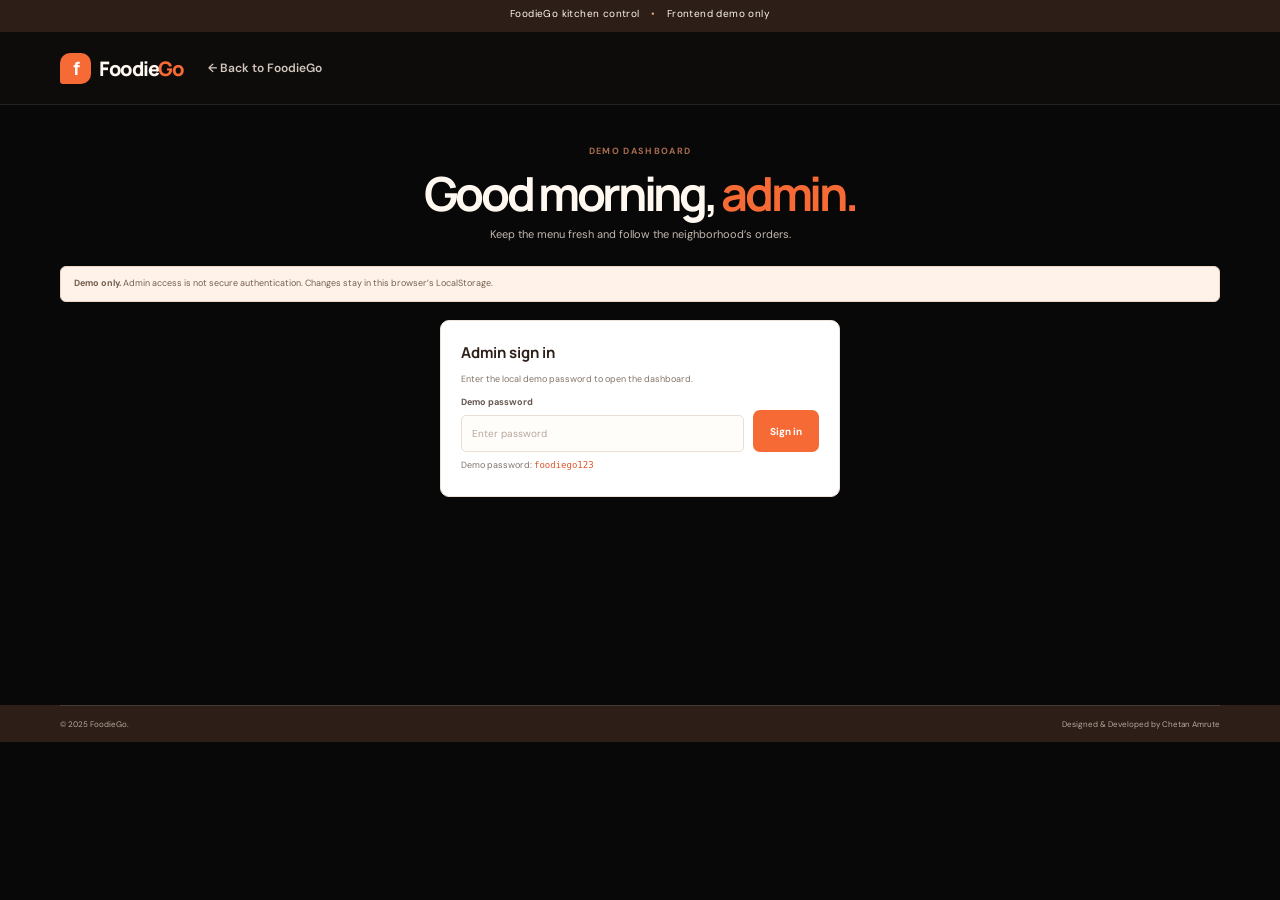
<file: admin.html>
<!doctype html>
<html lang="en">
<head><meta charset="utf-8"><meta name="viewport" content="width=device-width, initial-scale=1"><meta name="theme-color" content="#fff8f0"><title>Demo admin — FoodieGo</title><link rel="preconnect" href="https://fonts.googleapis.com"><link rel="preconnect" href="https://fonts.gstatic.com" crossorigin><link href="https://fonts.googleapis.com/css2?family=DM+Sans:wght@400;500;600;700&family=Manrope:wght@400;500;600;700;800&display=swap" rel="stylesheet"><link rel="stylesheet" href="css/style.css"><link rel="stylesheet" href="css/responsive.css"><script defer src="js/main.js"></script><script defer src="js/admin.js"></script></head>
<body><div class="topline">FoodieGo kitchen control <span>•</span> Frontend demo only</div><header class="site-header"><div class="container nav-wrap"><a class="brand" href="index.html"><span class="brand-mark">f</span>Foodie<span class="brand-go">Go</span></a><a class="back-link" href="index.html">← Back to FoodieGo</a></div></header>
<main class="container admin-main"><section class="page-intro"><span class="eyebrow">DEMO DASHBOARD</span><h1>Good morning, <em>admin.</em></h1><p>Keep the menu fresh and follow the neighborhood’s orders.</p></section><div class="admin-demo-note"><strong>Demo only.</strong> Admin access is not secure authentication. Changes stay in this browser’s LocalStorage.</div>
  <section id="admin-login" class="admin-login"><h2>Admin sign in</h2><p>Enter the local demo password to open the dashboard.</p><form id="admin-login-form"><label class="field">Demo password<input type="password" name="password" required placeholder="Enter password"></label><button class="button button-primary" type="submit">Sign in</button></form><small>Demo password: <code>foodiego123</code></small></section>
  <div id="admin-dashboard" hidden><section class="admin-section"><div class="admin-section-heading"><div><span class="eyebrow">MENU MANAGEMENT</span><h2>Your food items</h2></div><button id="admin-logout" class="button button-outline" type="button">Log out</button></div><div class="admin-columns"><form class="admin-form" id="food-form"><h3>Add a food item</h3><label class="field">Food name<input name="name" required minlength="2" maxlength="70" placeholder="e.g. Crispy chilli paneer"></label><label class="field">Description<input name="description" required minlength="5" maxlength="180" placeholder="A short, delicious description"></label><label class="field">Category<select name="category" required><option value="">Choose category</option><option>Pizza</option><option>Burgers</option><option>Biryani</option><option>Chinese</option><option>South Indian</option><option>Desserts</option><option>Drinks</option></select></label><label class="field">Price (₹)<input name="price" type="number" min="1" step="1" required placeholder="299"></label><label class="field">Restaurant<input name="restaurant" required minlength="2" placeholder="Neighborhood kitchen"></label><label class="field">Image URL<input name="image" type="url" required placeholder="https://..."></label><label class="field">Popularity (1–100)<input name="popularity" type="number" min="1" max="100" value="50" required></label><label class="admin-checkbox"><input type="checkbox" name="vegetarian"> Vegetarian</label><button class="button button-primary" type="submit">Add food <span>+</span></button></form><div class="admin-food-list-panel"><h3>Current menu <span id="admin-food-count"></span></h3><div class="admin-food-list" id="admin-food-list"></div></div></div></section>
  <section class="admin-section"><div class="admin-section-heading"><div><span class="eyebrow">FROM THE NEIGHBORHOOD</span><h2>Customer orders</h2></div><button id="clear-orders" class="button button-outline" type="button">Clear demo orders</button></div><div class="admin-orders" id="admin-orders"></div></section></div>
</main><footer class="site-footer"><div class="container footer-bottom"><span>© 2025 FoodieGo.</span><span>Designed &amp; Developed by Chetan Amrute</span></div></footer><div class="toast-region" aria-live="polite"></div></body></html>
</file>
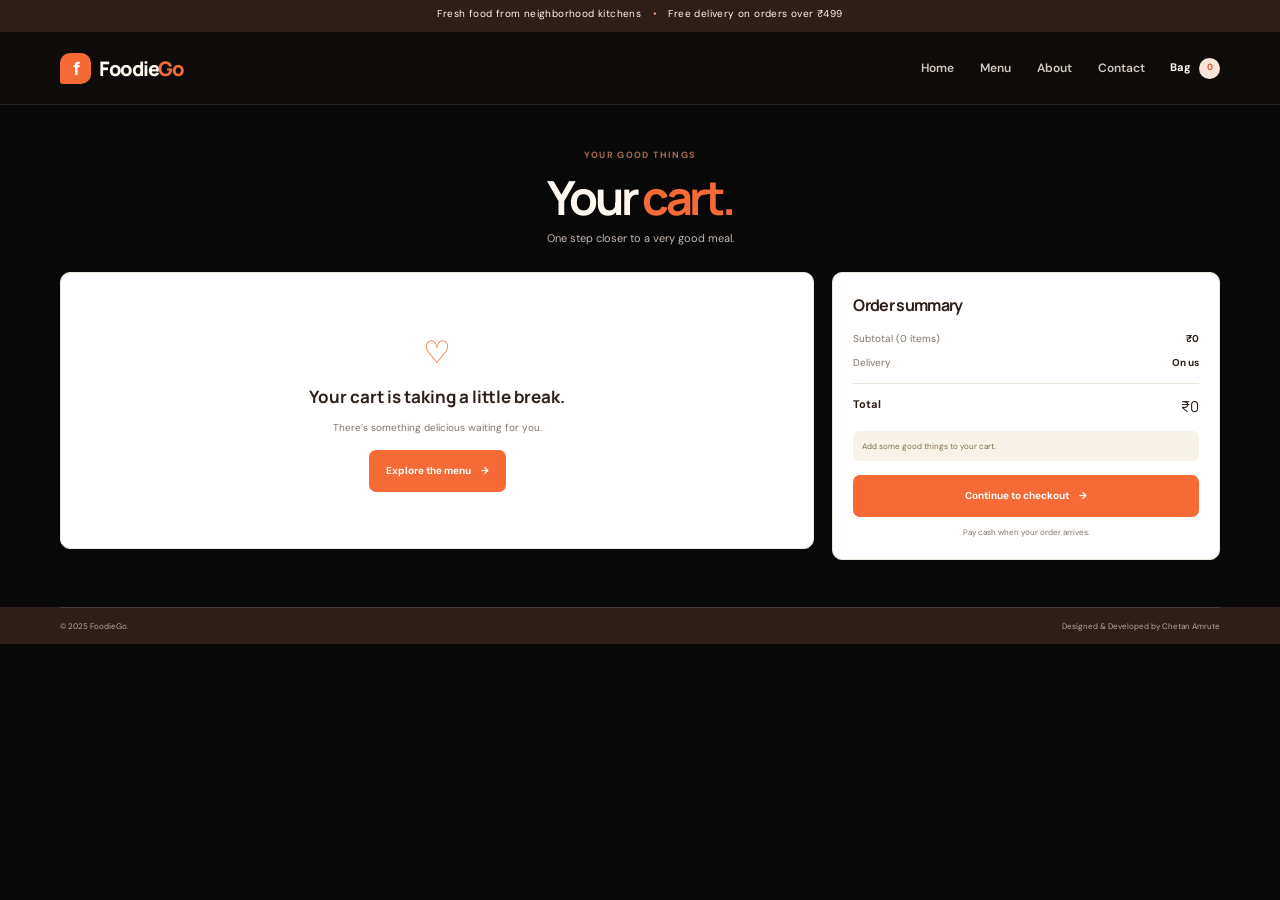
<file: cart.html>
<!doctype html>
<html lang="en">
<head><meta charset="utf-8"><meta name="viewport" content="width=device-width, initial-scale=1"><meta name="theme-color" content="#fff8f0"><title>Your cart — FoodieGo</title><link rel="preconnect" href="https://fonts.googleapis.com"><link rel="preconnect" href="https://fonts.gstatic.com" crossorigin><link href="https://fonts.googleapis.com/css2?family=DM+Sans:wght@400;500;600;700&family=Manrope:wght@400;500;600;700;800&display=swap" rel="stylesheet"><link rel="stylesheet" href="css/style.css"><link rel="stylesheet" href="css/responsive.css"><script defer src="js/main.js"></script><script defer src="js/cart.js"></script></head>
<body><div class="topline">Fresh food from neighborhood kitchens <span>•</span> Free delivery on orders over ₹499</div><header class="site-header"><div class="container nav-wrap"><a class="brand" href="index.html"><span class="brand-mark">f</span>Foodie<span class="brand-go">Go</span></a><button class="mobile-menu-toggle" type="button" aria-expanded="false" aria-label="Open navigation">☰</button><nav class="main-nav" aria-label="Main navigation"><a href="index.html">Home</a><a href="menu.html">Menu</a><a href="index.html#about">About</a><a href="index.html#contact">Contact</a></nav><div class="nav-actions"><a class="cart-shortcut active" href="cart.html">Bag <span class="cart-count">0</span></a></div></div></header>
<main class="container page-main"><section class="page-intro page-intro-small"><span class="eyebrow">YOUR GOOD THINGS</span><h1>Your <em>cart.</em></h1><p>One step closer to a very good meal.</p></section><div class="cart-layout"><section class="cart-panel"><div class="cart-panel-heading"><h2>Your items</h2><a class="text-link" href="menu.html">← Keep exploring</a></div><div class="cart-items"></div><div class="cart-empty" hidden><div class="empty-bag">♡</div><h2>Your cart is taking a little break.</h2><p>There’s something delicious waiting for you.</p><a class="button button-primary" href="menu.html">Explore the menu <span>→</span></a></div></section><aside class="cart-summary"><h2>Order summary</h2><div class="summary-lines"></div><p class="delivery-hint"></p><a class="button button-primary button-wide checkout-link" href="checkout.html">Continue to checkout <span>→</span></a><p class="secure-note">Pay cash when your order arrives.</p></aside></div></main>
<footer class="site-footer"><div class="container footer-bottom"><span>© 2025 FoodieGo.</span><span>Designed &amp; Developed by Chetan Amrute</span></div></footer><div class="toast-region" aria-live="polite"></div></body></html>
</file>
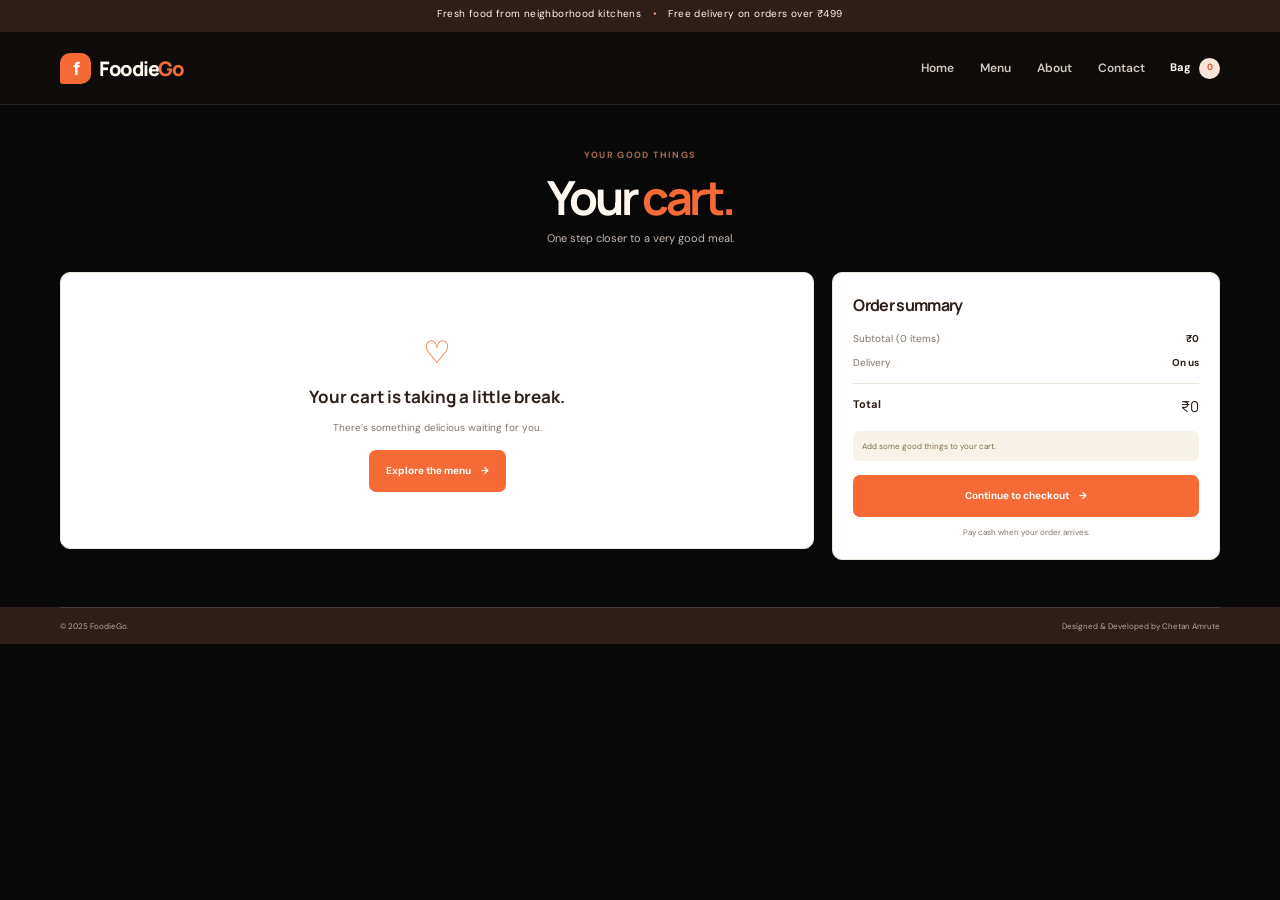
<file: checkout.html>
<!doctype html>
<html lang="en">
<head><meta charset="utf-8"><meta name="viewport" content="width=device-width, initial-scale=1"><meta name="theme-color" content="#fff8f0"><title>Checkout — FoodieGo</title><link rel="preconnect" href="https://fonts.googleapis.com"><link rel="preconnect" href="https://fonts.gstatic.com" crossorigin><link href="https://fonts.googleapis.com/css2?family=DM+Sans:wght@400;500;600;700&family=Manrope:wght@400;500;600;700;800&display=swap" rel="stylesheet"><link rel="stylesheet" href="css/style.css"><link rel="stylesheet" href="css/responsive.css"><script defer src="js/main.js"></script><script defer src="js/checkout.js"></script></head>
<body><div class="topline">Fresh food from neighborhood kitchens <span>•</span> Free delivery on orders over ₹499</div><header class="site-header"><div class="container nav-wrap"><a class="brand" href="index.html"><span class="brand-mark">f</span>Foodie<span class="brand-go">Go</span></a><button class="mobile-menu-toggle" type="button" aria-expanded="false" aria-label="Open navigation">☰</button><nav class="main-nav" aria-label="Main navigation"><a href="index.html">Home</a><a href="menu.html">Menu</a><a href="index.html#about">About</a><a href="index.html#contact">Contact</a></nav><div class="nav-actions"><a class="cart-shortcut" href="cart.html">Bag <span class="cart-count">0</span></a></div></div></header>
<main class="container page-main"><section class="page-intro page-intro-small"><span class="eyebrow">ALMOST THERE</span><h1>Make it a <em>good one.</em></h1><p>Tell us where to bring the good stuff.</p></section><div class="checkout-layout"><form class="checkout-form" id="checkout-form" novalidate><div class="form-section-title"><span class="step-number">01</span><div><h2>Delivery details</h2><p>We’ll get your order to the right place.</p></div></div><div class="form-grid"><label class="field full-field">Full name<input type="text" name="name" autocomplete="name" required minlength="2" placeholder="Your name"><span class="field-error"></span></label><label class="field">Mobile number<input type="tel" name="phone" autocomplete="tel" required pattern="[\d\+\(\)\s\-]{10,15}" placeholder="+91 98765 43210"><span class="field-error"></span></label><label class="field">Email address <span class="optional">(optional)</span><input type="email" name="email" autocomplete="email" placeholder="you@example.com"><span class="field-error"></span></label><label class="field full-field">Delivery address<textarea name="address" autocomplete="street-address" rows="3" required minlength="10" placeholder="House / flat, street, area, landmark"></textarea><span class="field-error"></span></label><div class="payment-choice"><span class="payment-icon">₹</span><span><strong>Cash on delivery</strong><small>Pay when your delicious order arrives.</small></span><span class="selected-check">✓</span></div></div><button class="button button-primary button-wide place-order-button" type="submit">Place your order <span>→</span></button><p class="demo-payment-note">Frontend demo only — no online payment is collected.</p></form><aside class="cart-summary checkout-summary"><h2>Your order</h2><div class="checkout-items"></div><div class="summary-lines"></div><a class="text-link back-to-cart" href="cart.html">← Edit your cart</a></aside></div><section class="confirmation-panel" hidden aria-live="polite"><div class="confirmation-mark">✓</div><span class="eyebrow">ORDER CONFIRMED</span><h2>Thank you, <span class="confirmation-name"></span>!</h2><p>Your order <strong class="confirmation-number"></strong> is on its way to the kitchen.</p><p class="confirmation-order-details"></p><a class="button button-primary" href="index.html">Back to FoodieGo <span>→</span></a></section></main>
<footer class="site-footer"><div class="container footer-bottom"><span>© 2025 FoodieGo.</span><span>Designed &amp; Developed by Chetan Amrute</span></div></footer><div class="toast-region" aria-live="polite"></div></body></html>
</file>
<file: css/style.css>
:root {
  --orange: #f66b35; --orange-dark: #df562b; --cream: #fff8f0; --cream-deep: #f7ede2;
  --brown: #2d1e17; --muted: #82746a; --line: #eee3d9; --green: #35734d;
  --shadow: 0 12px 34px rgba(45,30,23,.08); --heading: "Manrope", sans-serif; --body: "DM Sans", sans-serif;
}
* { box-sizing: border-box; }
html { scroll-behavior: smooth; scroll-padding-top: 90px; }
body { margin: 0; color: var(--brown); background: var(--cream); font: 15px/1.55 var(--body); -webkit-font-smoothing: antialiased; }
a { color: inherit; text-decoration: none; } img { display: block; max-width: 100%; }
button, input, textarea, select { font: inherit; } button, a, select { -webkit-tap-highlight-color: transparent; } button { color: inherit; }
.container { width: min(1160px, calc(100% - 56px)); margin-inline: auto; }
.topline { min-height: 32px; padding: 6px 15px; background: var(--brown); color: #fff8f0; text-align: center; font-size: 10px; letter-spacing: .04em; }.topline span { margin: 0 8px; color: #f4a47d; }
.site-header { position: sticky; z-index: 20; top: 0; border-bottom: 1px solid rgba(45,30,23,.07); background: rgba(255,248,240,.95); backdrop-filter: blur(13px); }.nav-wrap { min-height: 72px; display: flex; align-items: center; gap: 25px; }
.brand { display: inline-flex; align-items: center; gap: 6px; flex: 0 0 auto; font: 800 20px var(--heading); letter-spacing: -.075em; white-space: nowrap; }.brand-mark { width: 31px; height: 31px; display: grid; place-items: center; margin-right: 2px; border-radius: 10px 10px 10px 3px; background: var(--orange); color: #fff; font-size: 18px; letter-spacing: -.06em; }.brand-go { margin-left: -6px; color: var(--orange); }.brand-light { color: #fff8f0; }.brand-light .brand-go { color: #ff9a72; }
.main-nav { display: flex; align-items: center; gap: 26px; margin-left: auto; }.main-nav a, .back-link { color: #71635b; font-size: 12px; font-weight: 600; transition: color .18s ease; }.main-nav a:hover, .main-nav a.active, .back-link:hover { color: var(--orange-dark); }
.nav-actions { display: flex; align-items: center; gap: 15px; }.header-search { width: 192px; gap: 4px; padding: 3px 4px 3px 8px; border-radius: 7px; background: white; box-shadow: none; }.header-search > span { color: #a79a90; font-size: 18px; }.header-search input { font-size: 9px; }.header-search button { width: 27px; height: 27px; border: 0; border-radius: 5px; background: #fff0e7; color: var(--orange-dark); cursor: pointer; }
.cart-shortcut { display: inline-flex; align-items: center; gap: 8px; font-size: 11px; font-weight: 700; white-space: nowrap; }.cart-count { min-width: 21px; height: 21px; display: inline-grid; place-items: center; padding-inline: 5px; border-radius: 50px; background: #fae5d8; color: var(--orange-dark); font-size: 9px; }.mobile-menu-toggle { display: none; }
.hero { min-height: 480px; display: grid; grid-template-columns: 1fr 1.03fr; align-items: center; gap: 35px; padding-block: 38px 45px; }.hero-copy { position: relative; z-index: 1; padding-left: 8px; }.eyebrow { color: #a76b4d; font-size: 9px; font-weight: 700; letter-spacing: .15em; }.eyebrow-dot { width: 7px; height: 7px; display: inline-block; margin-right: 6px; border-radius: 50%; background: var(--orange); vertical-align: 1px; }
h1, h2, h3 { font-family: var(--heading); }.hero h1 { margin: 16px 0 12px; font-size: clamp(47px,5.2vw,68px); font-weight: 700; letter-spacing: -.078em; line-height: 1.06; }.hero h1 em, h1 em, h2 em { color: var(--orange); font-style: normal; }.hero-copy > p { max-width: 410px; margin: 0 0 22px; color: var(--muted); font-size: 13px; }
.search-form { display: flex; align-items: center; gap: 9px; padding: 6px; border: 1px solid var(--line); border-radius: 10px; background: #fff; box-shadow: 0 7px 22px rgba(45,30,23,.045); }.search-form > span { padding-left: 7px; color: #a79a90; font-size: 22px; line-height: 1; }.search-form input { min-width: 0; flex: 1; border: 0; outline: 0; background: transparent; color: var(--brown); font-size: 10px; }.search-form input::placeholder { color: #a99b91; }.hero-search { max-width: 465px; }
.button { min-height: 42px; display: inline-flex; align-items: center; justify-content: center; gap: 10px; padding: 0 16px; border: 1px solid transparent; border-radius: 7px; cursor: pointer; font-size: 10px; font-weight: 700; transition: transform .18s ease, background .18s ease, border-color .18s ease; }.button:hover { transform: translateY(-2px); }.button-primary { background: var(--orange); color: #fff; }.button-primary:hover { background: var(--orange-dark); }.button-light { background: white; color: var(--brown); }.button-outline { border-color: #e5d9cd; background: transparent; color: var(--brown); }.button-outline:hover { border-color: var(--orange); color: var(--orange-dark); }.button-wide { width: 100%; }
.hero-social-proof { display: flex; align-items: center; gap: 9px; margin-top: 20px; color: var(--muted); font-size: 9px; }.hero-rating { color: #9b653b; font-weight: 700; }
.hero-art { position: relative; min-width: 0; height: 370px; }.hero-art-glow { position: absolute; inset: 3% 3% 2% 2%; border-radius: 46% 54% 46% 54%/49% 46% 54% 51%; background: #f2e0cd; transform: rotate(4deg); }.hero-art canvas { position: relative; z-index: 1; width: 100%; height: 100%; display: block; cursor: grab; }.hero-art canvas:active { cursor: grabbing; }.canvas-fallback { position: absolute; z-index: 0; inset: 0; display: grid; place-items: center; font-size: 150px; }.canvas-fallback span { filter: drop-shadow(0 15px 12px rgba(85,47,19,.17)); }.hero-art.three-ready .canvas-fallback { visibility: hidden; }.hero-sticker { position: absolute; z-index: 2; top: 21px; right: 7px; width: 69px; height: 69px; display: grid; align-content: center; justify-items: center; border: 1px dashed white; border-radius: 50%; background: var(--orange); color: white; line-height: 1.1; transform: rotate(9deg); }.hero-sticker strong { font: 15px var(--heading); }.hero-sticker span { font-size: 8px; }.hero-sticker b { position: absolute; right: -9px; bottom: -3px; color: var(--brown); font-size: 20px; }.hero-caption { position: absolute; z-index: 2; bottom: 11px; left: 10px; display: flex; align-items: center; gap: 9px; padding: 10px 13px; border: 1px solid rgba(255,255,255,.65); border-radius: 8px; background: rgba(255,255,255,.94); box-shadow: var(--shadow); }.caption-icon { width: 27px; height: 27px; display: grid; place-items: center; border-radius: 50%; background: #fff0e7; color: var(--orange); }.hero-caption strong, .hero-caption small { display: block; }.hero-caption strong { font-size: 9px; }.hero-caption small { color: var(--muted); font-size: 8px; }
.section { padding-block: 51px; }.section-heading { display: flex; align-items: end; justify-content: space-between; gap: 20px; margin-bottom: 22px; }.section-heading h2 { margin: 5px 0 0; font-size: 27px; letter-spacing: -.06em; line-height: 1.2; }.text-link { color: var(--orange-dark); font-size: 10px; font-weight: 700; white-space: nowrap; }.text-link span { margin-left: 4px; }
.category-grid { display: grid; grid-template-columns: repeat(7,minmax(0,1fr)); gap: 16px; }.category-card { min-width: 0; text-align: center; }.category-card img { width: 100%; aspect-ratio: 1; object-fit: cover; border-radius: 50%; transition: transform .22s ease, box-shadow .22s ease; }.category-card:hover img { transform: translateY(-4px); box-shadow: 0 10px 20px rgba(45,30,23,.15); }.category-card span { display: block; margin-top: 8px; font-size: 10px; font-weight: 700; }
.soft-section { background: #fbf1e7; }.food-grid { display: grid; grid-template-columns: repeat(4,minmax(0,1fr)); gap: 16px; }.food-card { overflow: hidden; border: 1px solid rgba(45,30,23,.06); border-radius: 10px; background: #fff; transition: transform .2s ease, box-shadow .2s ease; animation: fade-up .3s ease both; }.food-card:hover { transform: translateY(-3px); box-shadow: var(--shadow); }.food-image { position: relative; height: 155px; background: var(--cream-deep); }.food-image img { width: 100%; height: 100%; object-fit: cover; }.food-tag { position: absolute; top: 8px; left: 8px; padding: 4px 6px; border-radius: 4px; background: rgba(255,255,255,.95); color: var(--green); font-size: 7px; font-weight: 700; }.food-tag.non-veg { color: #b94d39; }.food-body { padding: 10px 11px 11px; }.food-title-row, .food-card-footer { display: flex; align-items: center; justify-content: space-between; gap: 7px; }.food-title-row h3 { margin: 0; font-size: 11px; letter-spacing: -.03em; }.food-rating { color: var(--green); font-size: 9px; font-weight: 700; white-space: nowrap; }.food-description { min-height: 30px; margin: 5px 0 9px; color: var(--muted); font-size: 8px; line-height: 1.5; }.food-card-footer { padding-top: 8px; border-top: 1px solid #f1ebe5; }.food-price { font: 800 13px var(--heading); }.add-button { min-height: 29px; padding: 0 9px; border: 1px solid #f1c8b4; border-radius: 5px; background: #fff8f3; color: var(--orange-dark); cursor: pointer; font-size: 8px; font-weight: 700; transition: background .18s ease; }.add-button:hover { background: #ffede2; }.loading-message, .empty-results { grid-column: 1/-1; padding: 25px; color: var(--muted); text-align: center; font-size: 11px; }
.restaurant-section .section-lead { max-width: 270px; margin: 0 0 2px; color: var(--muted); font-size: 10px; }.restaurant-grid { display: grid; grid-template-columns: repeat(3,minmax(0,1fr)); gap: 17px; }.restaurant-card { overflow: hidden; border: 1px solid rgba(45,30,23,.06); border-radius: 10px; background: white; transition: transform .2s ease, box-shadow .2s ease; }.restaurant-card:hover { transform: translateY(-3px); box-shadow: var(--shadow); }.restaurant-card > img { width: 100%; height: 158px; object-fit: cover; }.restaurant-card-body { padding: 12px 13px 14px; }.restaurant-meta { display: flex; justify-content: space-between; color: var(--muted); font-size: 9px; }.restaurant-meta span:first-child { color: var(--green); font-weight: 700; }.restaurant-card h3 { margin: 6px 0 2px; font-size: 13px; }.restaurant-card p { margin: 0 0 9px; color: var(--muted); font-size: 9px; }.restaurant-card a { color: var(--orange-dark); font-size: 9px; font-weight: 700; }
.promo-banner { min-height: 286px; display: grid; grid-template-columns: 1.1fr .8fr; align-items: center; overflow: hidden; margin: 5px auto 10px; padding: 30px 46px; border-radius: 13px; background: #f4e0ce; }.promo-banner h2 { margin: 8px 0; font-size: 33px; letter-spacing: -.065em; line-height: 1.14; }.promo-banner p { max-width: 355px; margin-bottom: 15px; color: #7d665a; font-size: 10px; }.promo-photo { position: relative; height: 225px; }.promo-photo img { width: 85%; height: 100%; margin-left: auto; border-radius: 48% 48% 10px 10px; object-fit: cover; transform: rotate(2deg); }.promo-sticker { position: absolute; top: -4px; left: 1px; width: 60px; height: 60px; display: grid; align-content: center; border: 1px dashed white; border-radius: 50%; background: var(--orange); color: white; text-align: center; font: 800 16px/1 var(--heading); transform: rotate(-10deg); }.promo-sticker small { font-size: 8px; letter-spacing: .13em; }
.testimonial-section { display: grid; grid-template-columns: 1.3fr .7fr; align-items: center; gap: 55px; padding-block: 64px; }.stars { margin-top: 8px; color: #e6a13d; font-size: 12px; letter-spacing: .13em; }.testimonial-copy blockquote { max-width: 620px; margin: 10px 0 17px; font: 600 18px/1.5 var(--heading); letter-spacing: -.035em; }.reviewer { display: flex; align-items: center; gap: 9px; }.reviewer-avatar { width: 31px; height: 31px; display: grid; place-items: center; border-radius: 50%; background: #f1d4bf; color: #754c35; font-weight: 700; }.reviewer strong, .reviewer small { display: block; }.reviewer strong { font-size: 9px; }.reviewer small { color: var(--muted); font-size: 8px; }.testimonial-score { padding: 15px 25px; border-left: 1px solid var(--line); text-align: center; }.testimonial-score > strong { display: block; font: 44px var(--heading); letter-spacing: -.07em; }.testimonial-score > strong span { color: var(--muted); font-size: 17px; }.testimonial-score .stars { margin-top: 1px; }.testimonial-score p { margin: 8px 0 0; color: var(--muted); font-size: 9px; }
.site-footer { background: var(--brown); color: #fff8f0; }.footer-main { display: grid; grid-template-columns: 1.1fr .65fr .9fr 1.1fr; gap: 32px; padding-block: 37px 29px; }.footer-main > div:first-child p { margin: 12px 0 0; color: #c6b7ad; font-size: 9px; line-height: 1.7; }.footer-links { display: flex; flex-direction: column; align-items: start; gap: 7px; color: #c6b7ad; font-size: 9px; }.footer-links strong { margin-bottom: 3px; color: #fff; font: 10px var(--heading); }.footer-links a:hover { color: white; }.footer-note { padding-left: 20px; border-left: 1px solid rgba(255,255,255,.13); }.footer-note .eyebrow { color: #efa17a; font-size: 8px; }.footer-note p { max-width: 225px; margin: 7px 0; color: #f3e7dd; font: 600 12px/1.5 var(--heading); }.footer-bottom { display: flex; justify-content: space-between; gap: 14px; padding-block: 12px; border-top: 1px solid rgba(255,255,255,.12); color: #b8a99e; font-size: 8px; }
.page-main { min-height: 430px; padding-block: 37px 47px; }.page-intro { margin-bottom: 23px; text-align: center; }.page-intro h1 { margin: 6px 0; font-size: clamp(35px,4vw,47px); letter-spacing: -.07em; line-height: 1.12; }.page-intro p { margin: 0; color: var(--muted); font-size: 11px; }.page-intro-small { margin-bottom: 25px; }.menu-search { max-width: 660px; margin: 0 auto 29px; }.menu-search .button { min-width: 85px; }.menu-section { margin-top: 25px; }.menu-heading { align-items: center; }.menu-heading h2 { font-size: 22px; }.menu-controls { display: flex; gap: 9px; }.select-control { display: flex; align-items: center; gap: 7px; color: var(--muted); font-size: 9px; white-space: nowrap; }.select-control select { padding: 7px 21px 7px 8px; border: 1px solid var(--line); border-radius: 6px; background: white; color: var(--brown); font-size: 9px; }.menu-status { min-height: 16px; margin: 12px 0 7px; color: var(--muted); font-size: 9px; }
.category-filters { display: flex; flex-wrap: wrap; gap: 7px; }.filter-chip { min-height: 32px; padding: 0 12px; border: 1px solid #e8ded4; border-radius: 30px; background: transparent; color: #786b61; cursor: pointer; font-size: 9px; font-weight: 600; transition: .18s ease; }.filter-chip:hover, .filter-chip.active { border-color: var(--orange); background: #fff0e7; color: var(--orange-dark); }
.cart-layout, .checkout-layout { display: grid; grid-template-columns: minmax(0,1.4fr) minmax(270px,.72fr); align-items: start; gap: 18px; }.cart-panel, .cart-summary, .checkout-form { padding: 20px; border: 1px solid var(--line); border-radius: 10px; background: white; }.cart-panel-heading { display: flex; align-items: center; justify-content: space-between; gap: 10px; padding-bottom: 12px; border-bottom: 1px solid #f1ebe5; }.cart-panel-heading h2, .cart-summary > h2, .checkout-summary > h2 { margin: 0; font-size: 16px; letter-spacing: -.04em; }.cart-panel-heading .text-link { font-size: 9px; }.cart-item { display: grid; grid-template-columns: 68px 1fr auto; align-items: center; gap: 11px; padding: 13px 0; border-bottom: 1px solid #f1ebe5; }.cart-item-image { width: 68px; height: 63px; border-radius: 6px; object-fit: cover; }.cart-item h3 { margin: 0 0 3px; font-size: 10px; }.cart-item p { margin: 0; color: var(--muted); font-size: 9px; }.cart-item-total { text-align: right; font-size: 10px; font-weight: 700; white-space: nowrap; }.quantity-control { display: inline-flex; align-items: center; gap: 8px; margin-top: 7px; padding: 2px; border: 1px solid var(--line); border-radius: 5px; }.quantity-control button { width: 21px; height: 21px; border: 0; border-radius: 4px; background: #faf3eb; cursor: pointer; }.quantity-control span { min-width: 9px; text-align: center; font-size: 9px; font-weight: 700; }.remove-item { display: block; margin: 4px 0 0 auto; padding: 0; border: 0; background: transparent; color: #9b8070; cursor: pointer; font-size: 8px; }.cart-summary { position: sticky; top: 95px; }.summary-lines { margin-top: 13px; }.summary-row { display: flex; justify-content: space-between; gap: 12px; margin: 9px 0; color: var(--muted); font-size: 10px; }.summary-row strong { color: var(--brown); }.summary-row.total { margin-top: 12px; padding-top: 12px; border-top: 1px solid var(--line); color: var(--brown); font-size: 11px; font-weight: 700; }.summary-row.total strong { font: 15px var(--heading); }.delivery-hint { margin: 14px 0; padding: 9px; border-radius: 6px; background: #f7f3e8; color: #7d7048; font-size: 8px; }.secure-note { margin: 9px 0 0; color: var(--muted); text-align: center; font-size: 8px; }.cart-empty { padding: 36px 10px; text-align: center; }.cart-empty h2 { margin: 7px 0; font-size: 17px; }.cart-empty p { margin-bottom: 14px; color: var(--muted); font-size: 10px; }.empty-bag { color: var(--orange); font-size: 31px; }
.checkout-layout { grid-template-columns: minmax(0,1.2fr) minmax(270px,.76fr); }.checkout-form .form-section-title { display: flex; align-items: center; gap: 10px; margin-bottom: 15px; }.step-number { width: 27px; height: 27px; display: grid; place-items: center; border-radius: 50%; background: #fff0e7; color: var(--orange-dark); font-size: 9px; font-weight: 700; }.form-section-title h2 { margin: 0; font-size: 15px; }.form-section-title p { margin: 2px 0 0; color: var(--muted); font-size: 9px; }.form-grid { display: grid; grid-template-columns: 1fr 1fr; gap: 8px 11px; }.full-field { grid-column: 1/-1; }.field { display: block; color: #65584f; font-size: 9px; font-weight: 700; }.field input, .field textarea { width: 100%; margin-top: 5px; padding: 10px; border: 1px solid #e8ded4; border-radius: 5px; outline: none; background: #fffdfa; color: var(--brown); font-size: 10px; font-weight: 400; resize: vertical; }.field input:focus, .field textarea:focus { border-color: var(--orange); }.field input::placeholder, .field textarea::placeholder { color: #b5a69c; }.field-error { display: block; color: #bd493b; font-size: 8px; }.optional { color: #a99a90; font-weight: 400; }.payment-choice { grid-column: 1/-1; display: flex; align-items: center; gap: 9px; padding: 10px; border: 1px solid #f2c6af; border-radius: 6px; background: #fff8f3; }.payment-icon { width: 26px; height: 26px; display: grid; place-items: center; border-radius: 5px; background: white; color: var(--orange-dark); font-weight: 700; }.payment-choice > span:nth-child(2) { flex: 1; }.payment-choice strong, .payment-choice small { display: block; }.payment-choice strong { font-size: 9px; }.payment-choice small { color: var(--muted); font-size: 8px; }.selected-check { color: var(--green); font-weight: 700; }.place-order-button { margin-top: 16px; }.demo-payment-note { margin: 8px 0 0; color: var(--muted); text-align: center; font-size: 8px; }.checkout-summary { position: sticky; top: 95px; }.checkout-item { display: flex; align-items: center; gap: 9px; padding: 10px 0; border-bottom: 1px solid #f1ebe5; }.checkout-item img { width: 43px; height: 42px; border-radius: 5px; object-fit: cover; }.checkout-item span { flex: 1; }.checkout-item strong, .checkout-item small { display: block; }.checkout-item strong { font-size: 9px; }.checkout-item small { color: var(--muted); font-size: 8px; }.checkout-item b { font-size: 9px; }.back-to-cart { display: inline-block; margin-top: 13px; font-size: 9px; }
.confirmation-panel { max-width: 540px; margin: 20px auto; padding: 31px; border: 1px solid #d6e8d8; border-radius: 12px; background: #f3faf2; text-align: center; }.confirmation-panel[hidden] { display: none; }.confirmation-mark { width: 43px; height: 43px; display: grid; place-items: center; margin: 0 auto 11px; border-radius: 50%; background: #e1f1df; color: var(--green); font-size: 20px; }.confirmation-panel h2 { margin: 5px 0; font-size: 22px; }.confirmation-panel p { margin: 5px 0; color: var(--muted); font-size: 10px; }.confirmation-order-details { margin-bottom: 16px !important; }
.admin-main { min-height: 600px; padding-block: 33px 55px; }.admin-demo-note { margin: 0 auto 18px; padding: 10px 13px; border: 1px solid #efd6c7; border-radius: 6px; background: #fff3e9; color: #755e50; font-size: 9px; }.admin-login { max-width: 400px; margin-inline: auto; padding: 20px; border: 1px solid var(--line); border-radius: 9px; background: white; }.admin-login h2 { margin: 0; font-size: 15px; }.admin-login > p, .admin-login > small { color: var(--muted); font-size: 9px; }.admin-login form { display: flex; align-items: end; gap: 9px; }.admin-login .field { flex: 1; }.admin-login > small code { color: var(--orange-dark); }.admin-section { margin-bottom: 18px; padding: 18px; border: 1px solid var(--line); border-radius: 9px; background: white; }.admin-section-heading { display: flex; align-items: center; justify-content: space-between; gap: 12px; margin-bottom: 14px; }.admin-section-heading h2 { margin: 3px 0 0; font-size: 16px; }.admin-section-heading .button { min-height: 33px; }.admin-columns { display: grid; grid-template-columns: minmax(230px,.75fr) 1.25fr; gap: 20px; }.admin-form { padding: 13px; border: 1px solid #f0e8e0; border-radius: 7px; background: #fffdfa; }.admin-form h3, .admin-food-list-panel h3 { margin: 0 0 11px; font-size: 12px; }.admin-form .field { margin-bottom: 8px; }.admin-form .field input, .admin-form .field select { padding: 8px; }.admin-checkbox { display: flex; align-items: center; gap: 6px; margin: 7px 0 12px; color: var(--green); font-size: 9px; }.admin-food-list-panel h3 span { color: var(--muted); font-size: 9px; font-weight: 400; }.admin-food-list { max-height: 510px; overflow: auto; }.admin-food-row { display: grid; grid-template-columns: 43px 1fr auto auto; align-items: center; gap: 9px; padding: 8px 0; border-bottom: 1px solid #f1ebe5; }.admin-food-row img { width: 43px; height: 40px; border-radius: 5px; object-fit: cover; }.admin-food-row strong, .admin-food-row small { display: block; }.admin-food-row strong { font-size: 9px; }.admin-food-row small { color: var(--muted); font-size: 8px; }.admin-food-row > span { font-size: 9px; font-weight: 700; }.delete-food { padding: 5px 7px; border: 1px solid #f0d7d0; border-radius: 4px; background: #fff7f4; color: #aa4937; cursor: pointer; font-size: 8px; }.admin-orders { display: grid; gap: 8px; }.admin-order { display: grid; grid-template-columns: 1fr 1fr auto auto; align-items: center; gap: 10px; padding: 10px; border: 1px solid #f0e8e0; border-radius: 6px; }.admin-order strong, .admin-order small { display: block; }.admin-order strong { font-size: 9px; }.admin-order small, .admin-order-items { color: var(--muted); font-size: 8px; }.admin-order select { padding: 6px; border: 1px solid var(--line); border-radius: 5px; background: white; font-size: 8px; }
.toast-region { position: fixed; z-index: 50; right: 18px; bottom: 18px; display: grid; gap: 7px; }.toast { max-width: min(350px,calc(100vw - 32px)); padding: 11px 14px; border-radius: 7px; background: var(--brown); box-shadow: var(--shadow); color: white; font-size: 10px; animation: fade-up .2s ease both; }.toast.error { background: #a83d31; }.sr-only { position: absolute; width: 1px; height: 1px; overflow: hidden; clip: rect(0,0,0,0); white-space: nowrap; clip-path: inset(50%); }
[hidden] { display: none !important; }:focus-visible { outline: 3px solid rgba(246,107,53,.42); outline-offset: 3px; }
@keyframes fade-up { from { opacity: 0; transform: translateY(7px); } to { opacity: 1; transform: translateY(0); } }

/* Dark page theme; white cards keep their original, easy-to-read surfaces. */
body { background: #080808; color: #fff8f0; }
.site-header { border-bottom-color: rgba(255,255,255,.09); background: rgba(15,13,12,.96); }
.main-nav a, .back-link { color: #d3c7bd; }
.soft-section { background: #171412; }
.hero-copy > p, .section-lead, .page-intro p, .menu-status { color: #c4b8af; }
.select-control { color: #c4b8af; }
.promo-banner { background: #241b16; color: #fff8f0; }
.promo-banner p { color: #d4c3b6; }
.food-card, .restaurant-card, .cart-panel, .cart-summary, .checkout-form, .admin-login, .admin-section {
  --muted: #82746a;
  color: var(--brown);
}
</file>
<file: css/responsive.css>
@media (max-width: 980px) {
  .container { width: min(100% - 42px,900px); }.nav-wrap { gap: 17px; }.main-nav { gap: 17px; }.nav-actions { gap: 9px; }.header-search { width: 155px; }.hero { gap: 20px; }.hero-art { height: 330px; }.hero h1 { font-size: clamp(44px,6vw,61px); }.food-grid { grid-template-columns: repeat(3,minmax(0,1fr)); }.category-grid { gap: 11px; }.restaurant-card > img { height: 135px; }.footer-main { gap: 20px; }
}
@media (max-width: 700px) {
  .container { width: calc(100% - 34px); }.topline { min-height: 29px; font-size: 9px; }.nav-wrap { min-height: 64px; flex-wrap: wrap; gap: 10px; }.brand { font-size: 18px; }.brand-mark { width: 29px; height: 29px; }.mobile-menu-toggle { width: 33px; height: 33px; display: grid; place-items: center; margin-left: auto; border: 0; border-radius: 6px; background: #f8ece0; cursor: pointer; }.main-nav { order: 4; width: 100%; display: none; align-items: start; gap: 0; padding: 0 0 8px; }.main-nav.is-open { display: grid; }.main-nav a { padding: 7px 1px; }.nav-actions { gap: 8px; }.header-search { width: 128px; padding: 2px 3px 2px 6px; }.header-search input { font-size: 8px; }.header-search > span { font-size: 15px; }.header-search button { width: 23px; height: 23px; }.cart-shortcut { font-size: 9px; }
  .hero { min-height: 0; grid-template-columns: 1fr; gap: 23px; padding-block: 30px 29px; }.hero-copy { padding-left: 0; }.hero h1 { font-size: clamp(47px,12vw,62px); }.hero-copy > p { max-width: 360px; font-size: 12px; }.hero-search { max-width: 470px; }.hero-search input { font-size: 9px; }.hero-search .button { min-height: 37px; padding-inline: 10px; font-size: 8px; }.hero-art { width: min(100% - 12px,450px); height: 275px; margin: 0 auto; }.hero-sticker { top: 10px; right: 0; width: 58px; height: 58px; }.canvas-fallback { font-size: 120px; }
  .section { padding-block: 36px; }.section-heading { align-items: end; margin-bottom: 16px; }.section-heading h2 { font-size: 21px; }.text-link { font-size: 8px; }.category-grid { grid-template-columns: repeat(4,1fr); gap: 15px 10px; }.category-card span { margin-top: 6px; font-size: 9px; }.food-grid { grid-template-columns: repeat(2,minmax(0,1fr)); gap: 10px; }.food-image { height: 125px; }.food-body { padding: 9px; }.food-title-row h3 { font-size: 10px; }.food-description { font-size: 8px; }.food-price { font-size: 11px; }.add-button { padding-inline: 7px; font-size: 8px; }
  .restaurant-section .section-heading { align-items: start; flex-direction: column; gap: 5px; }.restaurant-grid { grid-template-columns: 1fr; gap: 9px; }.restaurant-card { display: grid; grid-template-columns: 110px 1fr; }.restaurant-card > img { height: 100%; min-height: 115px; }.restaurant-card-body { padding: 10px; }.promo-banner { min-height: 230px; grid-template-columns: 1fr .65fr; gap: 6px; padding: 23px 20px; }.promo-banner h2 { font-size: 25px; }.promo-banner p { font-size: 9px; }.promo-photo { height: 160px; }
  .testimonial-section { grid-template-columns: 1fr; gap: 15px; padding-block: 40px; }.testimonial-copy blockquote { font-size: 16px; }.testimonial-score { padding: 13px; border-top: 1px solid var(--line); border-left: 0; }.testimonial-score > strong { font-size: 35px; }.footer-main { grid-template-columns: 1fr 1fr; gap: 22px 15px; padding-block: 28px; }.footer-note { padding-left: 0; border-left: 0; }.footer-bottom { font-size: 7px; }
  .page-main { padding-block: 29px 35px; }.page-intro h1 { font-size: 35px; }.menu-search { margin-bottom: 23px; }.menu-heading { align-items: start; flex-direction: column; gap: 10px; }.menu-controls { width: 100%; justify-content: start; }.select-control { font-size: 8px; }.select-control select { padding: 6px 15px 6px 6px; font-size: 8px; }.menu-section { margin-top: 22px; }
  .cart-layout, .checkout-layout { grid-template-columns: 1fr; gap: 12px; }.cart-panel, .cart-summary, .checkout-form { padding: 15px; }.cart-summary, .checkout-summary { position: static; }.cart-item { grid-template-columns: 57px 1fr auto; gap: 8px; }.cart-item-image { width: 57px; height: 55px; }.admin-main { padding-top: 25px; }.admin-main .page-intro h1 { font-size: 31px; }.admin-columns { grid-template-columns: 1fr; }.admin-order { grid-template-columns: 1fr 1fr; }.admin-order-items { grid-column: 1/-1; }.admin-order select { justify-self: start; }.admin-food-row { grid-template-columns: 38px 1fr auto auto; gap: 6px; }.admin-food-row img { width: 38px; height: 36px; }.admin-login form { align-items: stretch; flex-direction: column; }.admin-login form .button { align-self: start; }
}
@media (max-width: 390px) {
  .container { width: calc(100% - 26px); }.header-search { width: 108px; }.nav-wrap { gap: 7px; }.hero h1 { font-size: 46px; }.hero-art { height: 235px; }.category-grid { gap: 12px 8px; }.food-image { height: 105px; }.food-title-row { align-items: start; flex-direction: column; gap: 2px; }.promo-photo { display: none; }.promo-banner { grid-template-columns: 1fr; }.form-grid { grid-template-columns: 1fr; }.full-field, .payment-choice { grid-column: auto; }
}
@media (prefers-reduced-motion: reduce) { *, *::before, *::after { scroll-behavior: auto !important; animation-duration: .01ms !important; animation-iteration-count: 1 !important; transition-duration: .01ms !important; } }
</file>
